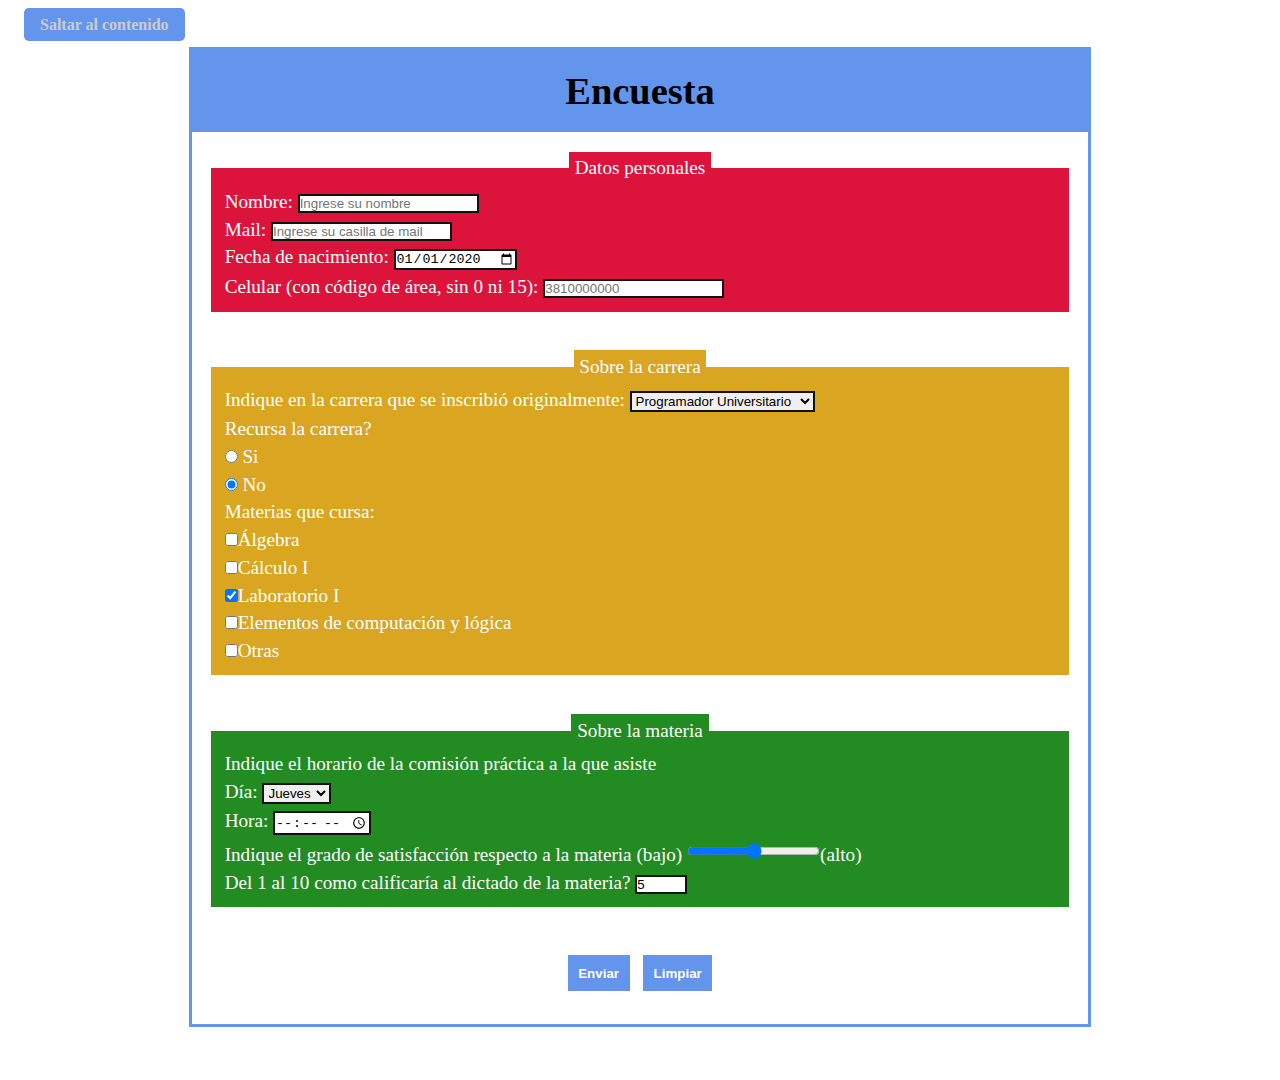
<file: Ejercicio_02/index.html>
<!DOCTYPE html>
<html lang="es">
<head>
    <meta charset="UTF-8">
    <meta http-equiv="X-UA-Compatible" content="IE=edge">
    <meta name="viewport" content="width=device-width, initial-scale=1.0">
    <meta name="author" content="Patricio Agustín Jimenez Paz">
    <meta name="description" content="Formulario accesible">
    <title>Formulario accesible</title>
    <link rel="stylesheet" href="./css/estilos.css">
</head>
<body>
    <nav class="navAccesibilidad">
        <ul class="flexContainer noDots">
            <li class="accesibilidadItem"><a href="#contenido" class="saltarContenido">Saltar al contenido</a></li>
        </ul>
    </nav>
    <main id="contenido">
        <section>
            <form action="#" method="post">
                <fieldset class="flexContainer fieldsetContenedor noMarginTop fontColor">
                    <legend class="titulo"><h1>Encuesta</h1></legend>
                    <fieldset class="datosPersonales noMarginTop flexContainer formSections">
                        <legend>Datos personales</legend>
                        <label for="nombre">Nombre:
                            <input type="text" name="nombre" id="nombre" required maxlength="50" placeholder="Ingrese su nombre">
                        </label>
                        <label for="email">Mail:
                            <input type="email" name="email" id="email" required placeholder="Ingrese su casilla de mail">
                        </label>
                        <label for="fechaNacimiento">Fecha de nacimiento:
                            <input type="date" name="fechaNacimiento" id="fechaNacimiento" value="2020-01-01">
                        </label>
                        <label for="celular">Celular (con código de área, sin 0 ni 15):
                            <input type="tel" name="celular" id="celular" pattern="[0-9]{10}" maxlength="10" placeholder="3810000000">
                        </label>
                    </fieldset>
                    <fieldset class="sobreCarrera flexContainer formSections">
                        <legend>Sobre la carrera</legend>
                        <label for="carrera">Indique en la carrera que se inscribió originalmente:
                            <select name="carrera" id="carrera">
                                <option value="PU">Programador Universitario</option>
                                <option value="LicInf">Licenciatura en Informática</option>
                                <option value="IngInf">Ingeniería en Informática</option>
                            </select>
                        </label>
                        <label for="recusante">Recursa la carrera?
                            <div class="recursantes-si">
                                <input type="radio" name="recursante" id="recursa-si" value="si">
                                <label for="recursa-si">Si</label>
                            </div>
                            <div class="recursantes-no">
                                <input type="radio" name="recursante" id="recursa-no" value="no" checked>
                                <label for="recursa-no">No</label>
                            </div>
                        </label>
                        <label for="materias">Materias que cursa:
                            <div class="algebra">
                                <input type="checkbox" name="materias" id="algebra" value="algebra"><label for="algebra">Álgebra</label>
                            </div>
                            <div class="calculo">
                                <input type="checkbox" name="materias" id="calculo" value="calculo"><label for="calculo">Cálculo I</label>
                            </div>
                            <div class="laboratorio">
                                <input type="checkbox" name="materias" id="laboratorio" value="laboratorio" checked><label for="laboratorio">Laboratorio I</label>
                            </div>
                            <div class="elementosComputacion">
                                <input type="checkbox" name="materias" id="elementos" value="elementos"><label for="elementos">Elementos de computación y lógica</label>
                            </div>
                            <div class="otras">
                                <input type="checkbox" name="materias" id="otras" value="otras"><label for="otras">Otras</label>
                            </div>
                        </label>
                    </fieldset>
                    <fieldset class="sobreMateria flexContainer formSections">
                        <legend>Sobre la materia</legend>
                        <label for="diaYHorario">Indique el horario de la comisión práctica a la que asiste
                            <label for="dia">Día:
                                <select name="dia" id="dia">
                                    <option value="Jueves">Jueves</option>
                                    <option value="Viernes">Viernes</option>
                                </select>
                            </label>
                            <label for="hora">Hora:
                                <input type="time" name="hora" id="hora">
                            </label>
                        </label>
                        <label for="satisfaccion">Indique el grado de satisfacción respecto a la materia (bajo)
                            <input type="range" name="nivelSatisfaccion" id="satisfaccion" min="0" max="100" step="5">(alto)
                        </label>
                        <label for="dictadoMateria">Del 1 al 10 como calificaría al dictado de la materia?
                            <input type="number" name="dictadoMateria" id="dictadoMateria" min="1" max="10" value="5" required>
                        </label>
                    </fieldset>
                    <div class="buttonsContainer flexContainer formSections">
                        <input type="submit" value="Enviar">
                        <input type="reset" value="Limpiar">
                    </div>
                </fieldset>
            </form>
        </section>
    </main>
</body>
</html>
</file>
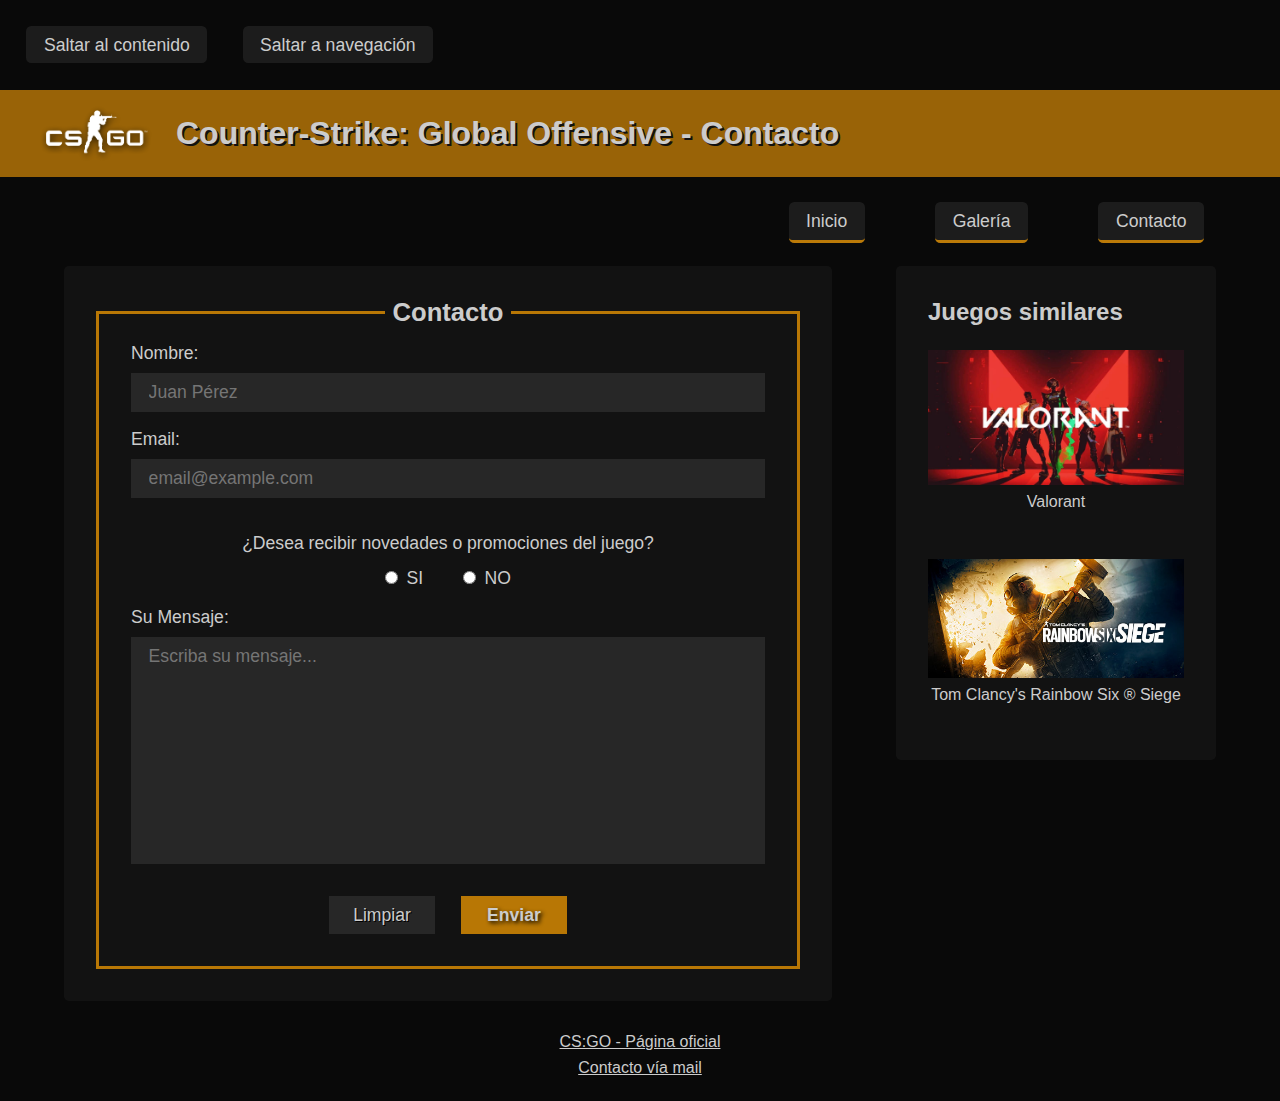
<file: Ejercicio_01/html/contacto.html>
<!DOCTYPE html>
<html lang="es">
<head>
    <meta charset="UTF-8">
    <meta http-equiv="X-UA-Compatible" content="IE=edge">
    <meta name="viewport" content="width=device-width, initial-scale=1.0">
    <title>Contacto - Counter Strike: Global Offensive</title>
    <meta name="author" content="Patricio Agustín Jimenez Paz">
    <meta name="description" content="Counter-Strike: Global Offensive (CS:GO) es un videojuego de disparos en primera persona (FPS) desarrollado por Valve Corporation en cooperación con Hidden Path Entertainment, y es el cuarto juego de la saga Counter-Strike">
    <link rel="stylesheet" href="../css/estilos.css">
</head>
<body>
    <nav class="navAccesibilidad">
        <ul class="flexContainer noDots">
            <li class="accesibilidadItem"><a href="#contenido" class="fontColor links">Saltar al contenido</a></li>
            <li class="accesibilidadItem"><a href="#navegacion" class="fontColor links">Saltar a navegación</a></li>
        </ul>
    </nav>
    <header class="flexContainer fontColor">
        <figure>
            <img src="../img/csgo-logo.png" alt="Logo">
        </figure>
        <h1>Counter-Strike: Global Offensive - Contacto</h1>
    </header>
    <nav id="navegacion">
        <ul class="flexContainer noDots">
            <li class="navegacionItem"><a href="../index.html" class="fontColor links">Inicio</a></li>
            <li class="navegacionItem"><a href="./multimedia.html" class="fontColor links">Galería</a></li>
            <li class="navegacionItem"><a href="./contacto.html" class="fontColor links">Contacto</a></li>
        </ul>
    </nav>
    <section class="flexContainer mainContainer">
        <main id="contenido">
            <section>
                <article>
                    <form action="#" method="post" class="fontColor">
                        <fieldset class="formulario">
                            <legend class="noMarginTop">Contacto</legend>
                            <label for="nombre">Nombre:
                                <input type="text" name="nombre" id="nombre" placeholder="Juan Pérez" required>
                            </label>
                            <label for="email">Email:
                                <input type="email" name="email" id="email" placeholder="email@example.com" required>
                            </label>
                            <label for="novedades">¿Desea recibir novedades o promociones del juego?
                                <div class="novedadesInputContainer">
                                    <input type="radio" name="novedades" id="novedades-si" value="si" required>
                                    <label for="novedades-si">SI</label>
                                    <input type="radio" name="novedades" id="novedades-no" value="no">
                                    <label for="novedades-no">NO</label>
                                </div>
                            </label>
                            <label for="mensaje">Su Mensaje:
                                <textarea name="mensaje" id="mensaje" cols="100" rows="10" placeholder="Escriba su mensaje..." required></textarea>
                            </label>
                            <div class="botones">
                                <input type="reset" value="Limpiar">
                                <input type="submit" value="Enviar">
                            </div>
                        </fieldset>
                    </form>
                </article>
            </section>
        </main>
        <aside>
            <section>
                <article class="fontColor">
                    <h2 class="noMarginTop">Juegos similares</h2>
                    <section class="relatedGames flexContainer">
                        <a href="https://playvalorant.com/en-us/" target="_blank" class="noMarginTop fontColor">
                            <figure>
                                <img src="../img/valorant.jpg" alt="Valorant">
                                <figcaption>Valorant</figcaption>
                            </figure>
                        </a>
                        <a href="https://www.ubisoft.com/es-mx/game/rainbow-six/siege" target="_blank" class="fontColor">
                            <figure>
                                <img src="../img/rainbowsix-siege.jpg" alt="Tom Clancy's Rainbow Six Siege">
                                <figcaption>Tom Clancy's Rainbow Six &reg Siege</figcaption>
                            </figure>
                        </a>
                    </section>
                </article>
            </section>
        </aside>
    </section>
    <footer>
        <section class="flexContainer">
            <a href="https://blog.counter-strike.net/es/" target="_blank" class="fontColor">CS:GO - Página oficial</a>
            <a href="mailto:patojimenezpaz@gmail.com" class="fontColor">Contacto vía mail</a>
        </section>
    </footer>
</body>
</html>
</file>
<file: Ejercicio_02/css/estilos.css>
* {
    margin: 0;
    padding: 0;
    border: 0;
    box-sizing: border-box;
}

/* ******************************* */
/* ****** Estilos generales ****** */
/* ******************************* */
.flexContainer {
    display: flex;
}

.noDots {
    list-style: none;
}

.fontColor {
    color: #fff;
}

.noMarginTop {
    margin-top: 0;
}

/* Fin de estilos generales */

/* ******************************* */
/* ****** Nav accesibilidad ****** */
/* ******************************* */
.navAccesibilidad {
    margin: 0.5em 0;
}

.accesibilidadItem {
    margin-left: 1em;
    padding: 0.5em;
}

.saltarContenido {
    background-color: #6495ED;
    font-weight: 600;
    color: #ccc;
    border-radius: 0.3em;
    padding: 0.5em 1em;
    text-decoration: none;
}

.accesibilidadItem a:hover, .accesibilidadItem a:focus {
    background-color: #6698f5a2;
    color: #111;
    outline: 0;
    border: 0.15em solid rgba(0, 0, 0, 0.63);
}

/* Fin de estilos nav accesibilidad */

/* ****** Estilos main ****** */
main {
    justify-content: center;
    font-size: 1.2em;
}

/* ****** Formulario ****** */

form {
    width: 70%;
    margin: 0 auto 3em;
    outline: 0.2em solid #6495ED;
}

.fieldsetContenedor {
    justify-content: center;
}

.formSections {
    padding: 0 0.7em 0.7em;
    margin: 1em;
}

.formSections legend {
    padding: 0.3em;
}

.titulo {
    width: 100%;
    padding: 0;
}

h1 {
    background-color: #6495ED;
    padding: 0.5em;
    color: #000;
}

fieldset {
    margin-top: 2em;
    flex-direction: column;
}

legend {
    text-align: center;
}

label {
    display: block;
    margin-top: 0.3em;
}

input, select {
    border: 2px solid #111
}

/* *** Datos personales *** */
.datosPersonales, .datosPersonales legend {
    background-color: #dc143c;
}


/* *** Sobre la carrera *** */
.sobreCarrera, .sobreCarrera legend {
    background-color: #daa520;
}

.sobreCarrera label, .sobreCarrera input {
    display: inline-block;
}

/* *** Sobre la materia *** */
.sobreMateria, .sobreMateria legend {
    background: #228b22;
}

/* *** Botones *** */
.buttonsContainer {
    justify-content: center;
    margin-top: 1.5em;
}

.buttonsContainer input {
    padding: 0.8em;
    margin: 0 0.5em;
    border: 0;
    background-color: #6495ED;
    font-weight: 600;
    color: #fff;
}
</file>
<file: Ejercicio_01/css/estilos.css>
* {
    margin: 0;
    border: 0;
    padding: 0;
    box-sizing: border-box;
}

body {
    background-color: #090909;
    font-family: 'Quantico','Changa','Noto Sans', 'Motiva Sans', 'Segoe UI', Tahoma, Geneva, Verdana, sans-serif;
}

/* ******************************* */
/* ****** Estilos generales ****** */
/* ******************************* */
.flexContainer {
    display: flex;
}

.figCaption {
    font-style: italic;
    font-size: 1rem;
}

.fontColor {
    color: #ccc;
}

.links {
    background-color: rgba(200, 200, 200, 0.1);
    border-radius: 0.3em;
    padding: 0.5em 1em;
    text-decoration: none;
}

.noDots {
    list-style-type: none;
}

figure img {
    width: 100%;
    vertical-align: middle;
}

p, li {
    margin: 1em 0;
    font-size: 1.1rem;
}

h2, h3 {
    margin: 2.5em 0 1em;
}

.noMarginTop {
    margin-top: 0;
}

/* Fin de estilos generales */


/* *************************************** */
/* ****** Estilos nav accesibilidad ****** */
/* *************************************** */
.navAccesibilidad {
    margin: 0.5em 0;
}

.accesibilidadItem {
    margin-left: 1em;
    padding: 0.5em;
}

.accesibilidadItem a:hover, .accesibilidadItem a:focus {
    background-color: rgba(255, 162, 0, 0.7);
    color: #111;
    font-weight: 700;
    outline: 0;
    border: 0.15em solid #fff;
}

/* Fin de estilos nav accesibilidad */


/* **************************** */
/* ****** Estilos header ****** */
/* **************************** */
header {
    align-items: center;
    padding: 1em;
    background-color: rgba(250, 160, 6, 0.6);
}

header figure {
    width: 7rem;
    margin: 0 1.5rem;
}

h1 {
    text-shadow: 2px 2px #111;
}

/* Fin de estilos del header */


/* ************************* */
/* ****** Estilos nav ****** */
/* ************************* */
#navegacion {
    margin: 0.5em 0;
}

#navegacion ul {
    justify-content: flex-end;
    margin-right: 2em
}

.navegacionItem {
    margin-right: 2em;
    padding: 0.5em;
}

.navegacionItem a {
    border-bottom: 0.21em solid rgba(255, 162, 0, 0.7);
}

.navegacionItem a:hover, .navegacionItem a:focus {
    background-color: rgba(255, 162, 0, 0.7);
    outline: 0;
    font-weight: 500;
    color: #111;
    border: 0.21em solid #eeeeeeff;
}

/* Fin de estilos del nav */


/* ************************** */
/* ****** Estilos main ****** */
/* ************************** */
main section {
    flex-direction: column;
}

article {
    margin: 0 4em 2em;
    padding: 2em;
    background-color: rgba(100, 100, 100, 0.1);
    border-radius: 0.3em;
}

.artwork {
    width: 40em;
    margin: 0 1em 1em;
    float: right;
}

li {
    margin-left: 1em;
}

.warGames li, .casualGames li {
    margin-left: 2em;
}

table {
    width: 60em;
    margin: auto;
    border-collapse: collapse;
}

.matchmakingRanks {
    margin-top: 1em;
}

th {
    font-size: 1.1rem;
}

td, th {
    padding: 0.5em;
    border: 0.1em solid #ccc;
    color: #ccc;
    text-align: center;
}

td:first-child {
    width: 13em;
}

.rank {
    width: 4em;
    margin: 0.5em;
}

.systemRequirements  tbody tr:nth-child(odd) {
    background-color: #eeeeee19;
}

/* *** Estilos para galería *** */
.trailerContainer {
    flex-direction: column;
    align-items: center;
}

.trailer {
    display: block;
    width: 854px;
    height: 480px;
}

.galeria {
    flex-direction: row;
    flex-wrap: wrap;
    justify-content: space-around;
    align-items: center;
}

.galeria figure {
    width: 24em;
    margin: 0 1em 4em;
    border: 1px solid #ccc;
}

/* *** Estilos para contacto *** */
.mainContainer {
    justify-content: space-between;
}

.mainContainer main {
    width: 70%;
}

/* ****** Formulario ****** */
.formulario {
    display: flex;
    flex-direction: column;
    border: 0.2em solid rgba(255, 162, 0, 0.7);
    padding: 1em 2em 2em;
}

legend {
    text-align: center;
    font-size: 1.6em;
    font-weight: 700;
    padding: 0 0.3em;
}

label {
    display: block;
    margin-bottom: 1em;
    font-size: 1.1rem;
}

input, textarea {
    margin-top: 0.5em;
    padding: 0.5em 1em;
    width: 100%;
    resize: none;
    background-color: #eeeeee19;
    color: #ccc;
    font-family: inherit;
    font-size: 1.1rem;
}

input[type=radio] {
    width: auto;
}

label[for=novedades] {
    display: flex;
    flex-direction: row;
    flex-wrap: wrap;
    justify-content: center;
    margin-top: 1em;
}

.novedadesInputContainer {
    width: 100%;
    margin-top: 0.5em;
    text-align: center;
}

label[for=novedades-si], label[for=novedades-no] {
    display: inline-block;
    margin-bottom: 0;
}

label[for=novedades-si] {
    margin-right: 2em;
}

input[type=radio] {
    margin-right: 0.2em;
}

input:focus, textarea:focus {
    outline: 0.15em solid rgba(255, 162, 0, 0.7);
}

input[type=submit] {
    background: rgba(255, 162, 0, 0.7);
    font-weight: 700;
    text-shadow: 2px 2px 4px #000;
    width: 6em;
    margin-left: 1.5em;
}

input[type=submit]:hover, input[type=submit]:focus {
    background: rgba(207, 131, 0, 0.507);
}

input[type=reset] {
    font-weight: 500;
    text-shadow: 1px 1px #000;
    width: 6em;
}

input[type=reset]:hover, input[type=reset]:focus {
    background: rgba(238, 238, 238, 0.308);
    outline-color: #ccc;
}

.botones {
    display: flex;
    justify-content: center;
}

/* Fin de formulario */

aside {
    width: 30%;
}

aside article {
    margin: 0 4em 0 0;
}

.relatedGames {
    flex-direction: column;
}

aside a {
    margin: 1.5em 0;
    text-decoration: none;
}

.relatedGames figcaption {
    text-align: center;
    margin-top: 0.5em;
}

/* **************************** */
/* ****** Estilos footer ****** */
/* **************************** */
footer section {
    flex-direction: column;
    align-items: center;
    padding: 0 0 1em;
}

footer a {
    margin: 0 0 0.5em;
}
</file>
